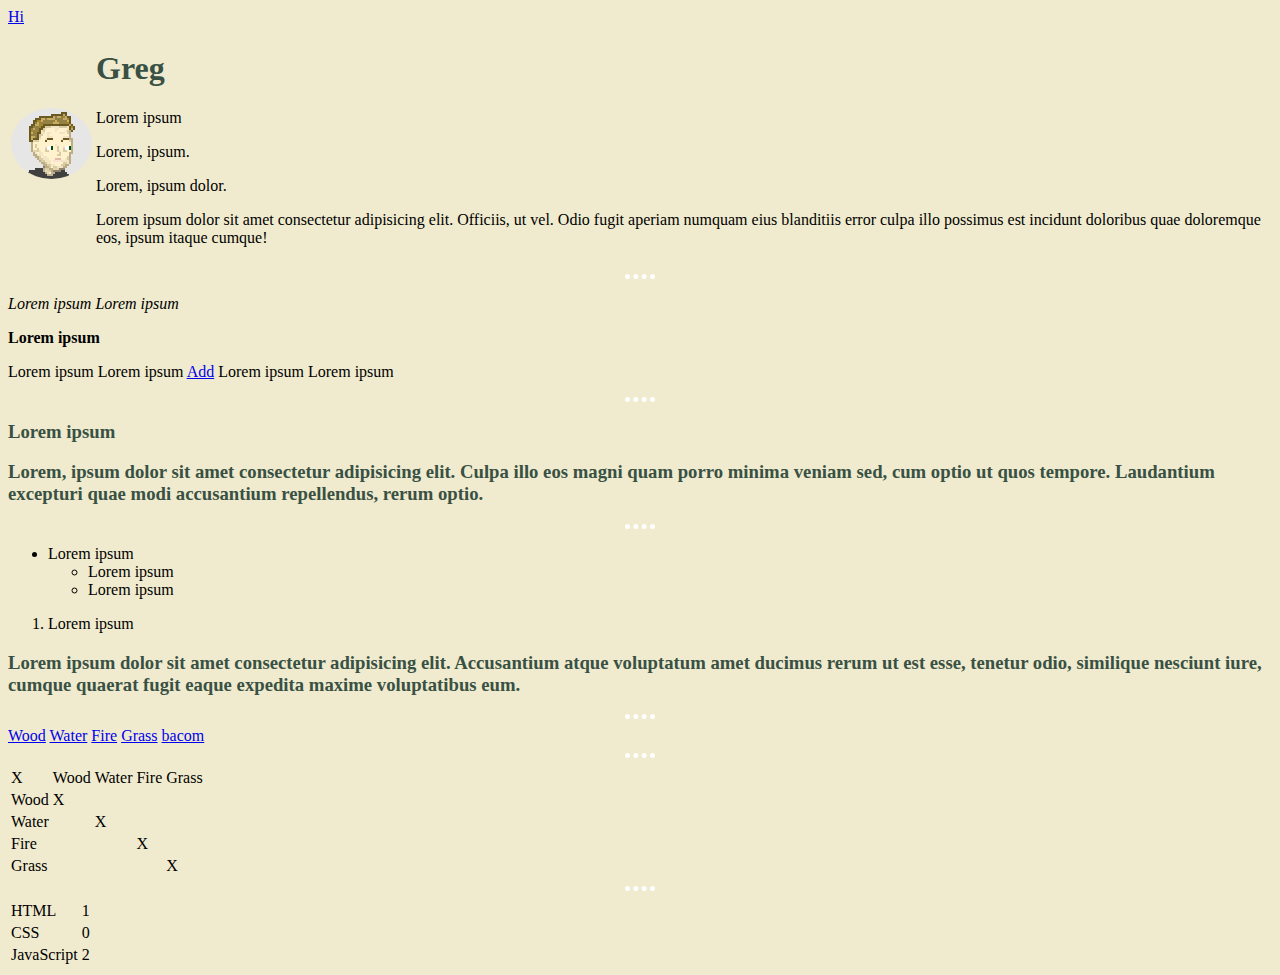
<file: index.html>
<!DOCTYPE html>
<html lang="en">
  <head>
    <meta charset="UTF-8" />
    <meta http-equiv="X-UA-Compatible" content="IE=edge" />
    <meta name="viewport" content="width=device-width, initial-scale=1.0" />
    <link rel="stylesheet" href="css/style.css" />
    <title>Greg</title>
  </head>
  <body>
    <a href="bootstrap/index.html">Hi</a>
    <table>
      <tr>
        <td><img class="radius" src="images/greg.png" alt="Greg" /></td>
        <td>
          <h1>Greg</h1>
          <p>Lorem ipsum</p>
          <p>Lorem, ipsum.</p>
          <p>Lorem, ipsum dolor.</p>
          <p>
            Lorem ipsum dolor sit amet consectetur adipisicing elit. Officiis,
            ut vel. Odio fugit aperiam numquam eius blanditiis error culpa illo
            possimus est incidunt doloribus quae doloremque eos, ipsum itaque
            cumque!
          </p>
        </td>
      </tr>
    </table>
    <hr />
    <p><i>Lorem ipsum</i> <em>Lorem ipsum</em></p>
    <p><strong>Lorem ipsum</strong></p>
    <p>
      Lorem ipsum Lorem ipsum <a href="add.html">Add</a> Lorem ipsum Lorem ipsum
    </p>
    <hr />
    <h3><strong>Lorem ipsum</strong></h3>
    <h3>
      Lorem, ipsum dolor sit amet consectetur adipisicing elit. Culpa illo eos
      magni quam porro minima veniam sed, cum optio ut quos tempore. Laudantium
      excepturi quae modi accusantium repellendus, rerum optio.
    </h3>
    <hr />
    <ul>
      <li>Lorem ipsum</li>
      <ul>
        <li>Lorem ipsum</li>
        <li>Lorem ipsum</li>
      </ul>
    </ul>
    <ol>
      <li>Lorem ipsum</li>
    </ol>
    <h3>
      Lorem ipsum dolor sit amet consectetur adipisicing elit. Accusantium atque
      voluptatum amet ducimus rerum ut est esse, tenetur odio, similique
      nesciunt iure, cumque quaerat fugit eaque expedita maxime voluptatibus
      eum.
    </h3>
    <hr />
    <a href="wood.html">Wood</a>
    <a href="water.html">Water</a>
    <a href="fire.html">Fire</a>
    <a href="grass.html">Grass</a>
    <a href="index2.html">bacom</a>
    <hr />
    <table>
      <thead>
        <tr>
          <td>X</td>
          <td>Wood</td>
          <td>Water</td>
          <td>Fire</td>
          <td>Grass</td>
        </tr>
      </thead>
      <tbody>
        <tr>
          <td>Wood</td>
          <td>X</td>
        </tr>
        <tr>
          <td>Water</td>
          <td></td>
          <td>X</td>
        </tr>
        <tr>
          <td>Fire</td>
          <td></td>
          <td></td>
          <td>X</td>
        </tr>
        <tr>
          <td>Grass</td>
          <td></td>
          <td></td>
          <td></td>
          <td>X</td>
        </tr>
      </tbody>
    </table>
    <hr />
    <table>
      <tr>
        <td>HTML</td>
        <td>1</td>
      </tr>
      <tr>
        <td>CSS</td>
        <td>0</td>
      </tr>
      <tr>
        <td>JavaScript</td>
        <td>2</td>
      </tr>
    </table>
  </body>
</html>
</file>
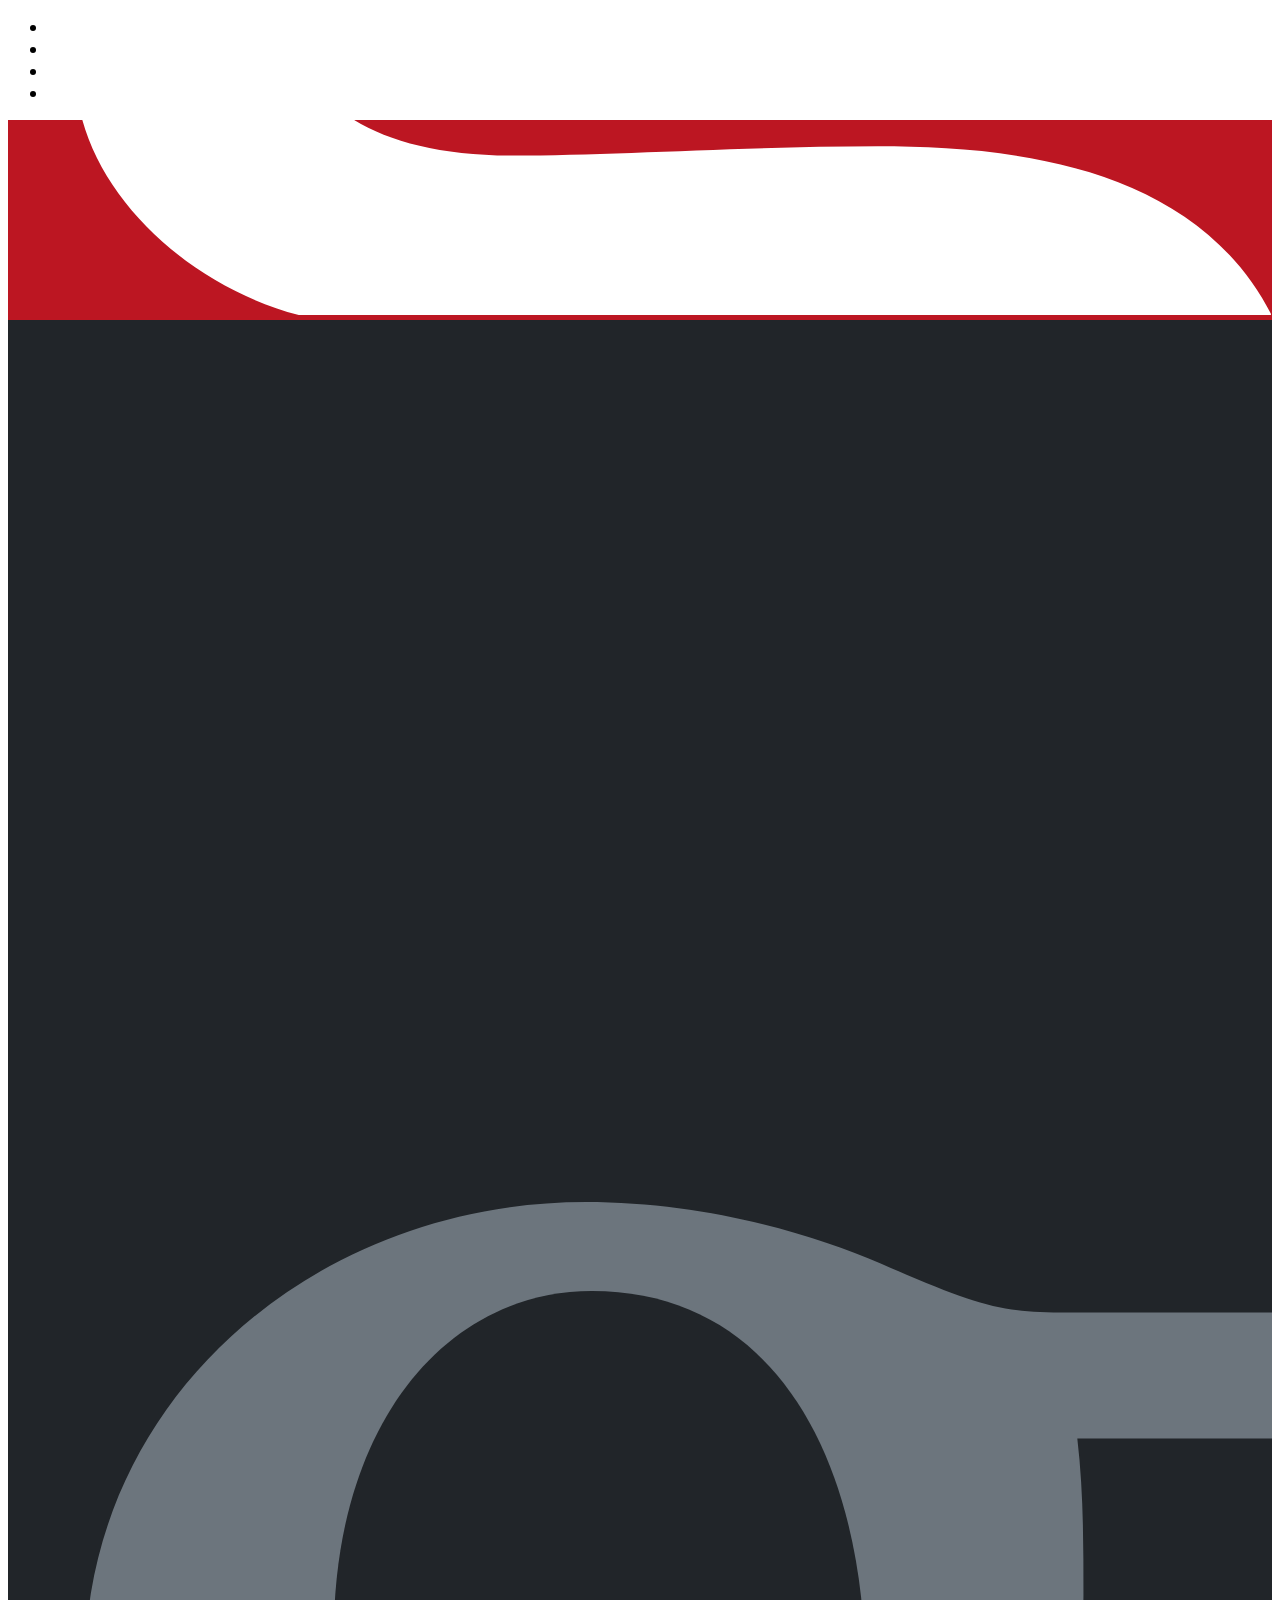
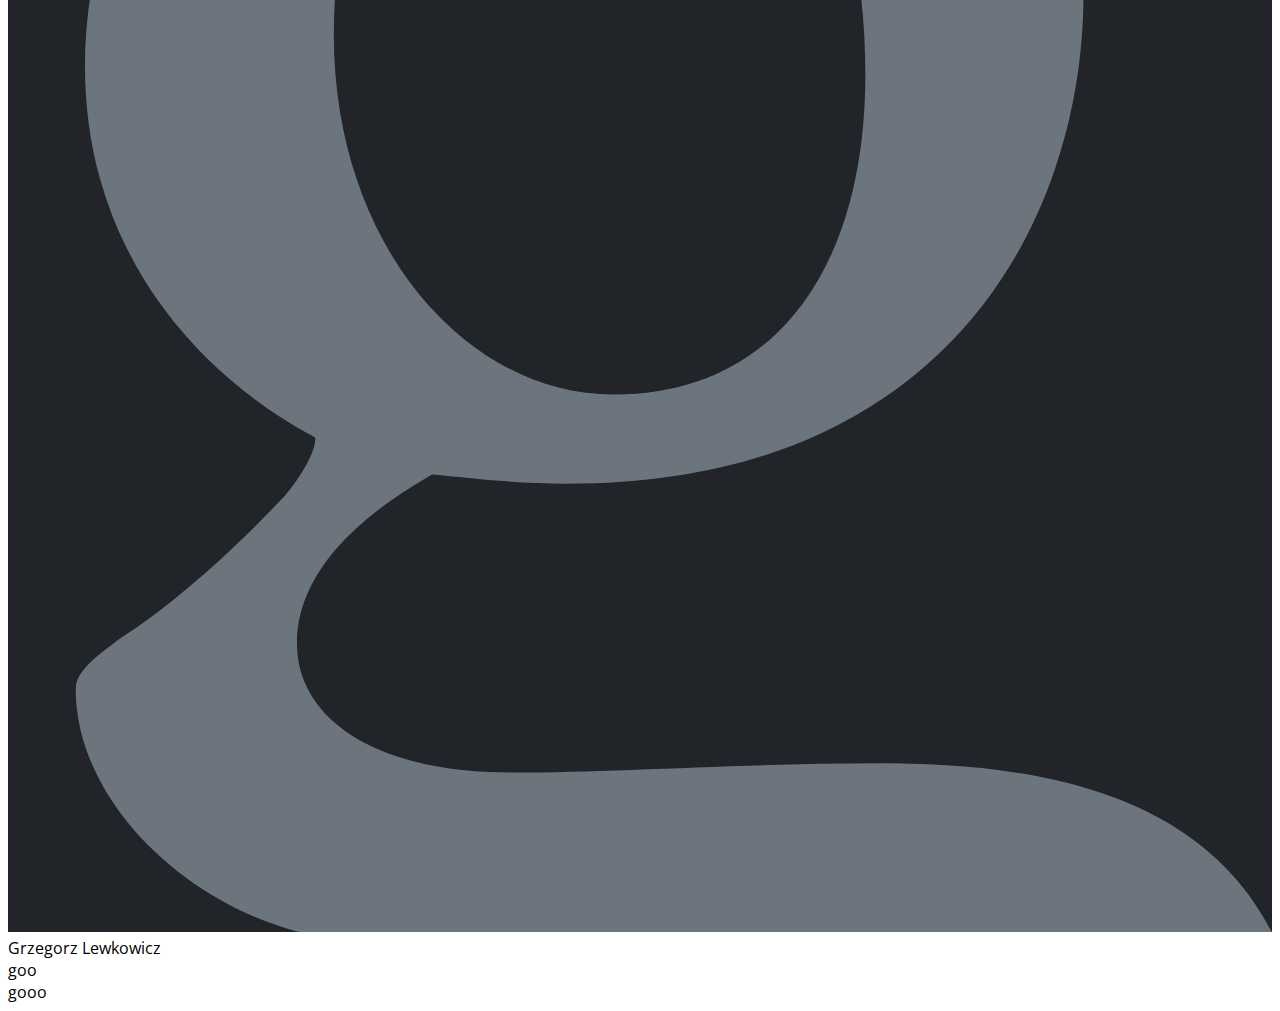
<file: bootstrap/index.html>
<!DOCTYPE html>
<html lang="en">
  <head>
    <link rel="preconnect" href="https://fonts.googleapis.com" />
    <link rel="preconnect" href="https://fonts.gstatic.com" crossorigin />
    <link
      href="https://fonts.googleapis.com/css2?family=Open+Sans&display=swap"
      rel="stylesheet"
    />

    <meta charset="utf-8" />
    <meta name="viewport" content="width=device-width, initial-scale=1" />
    <title>Bootstrap demo</title>
    <link
      href="https://cdn.jsdelivr.net/npm/bootstrap@5.2.2/dist/css/bootstrap.min.css"
      rel="stylesheet"
      integrity="sha384-Zenh87qX5JnK2Jl0vWa8Ck2rdkQ2Bzep5IDxbcnCeuOxjzrPF/et3URy9Bv1WTRi"
      crossorigin="anonymous"
    />
    <link rel="stylesheet" href="style.css" />
  </head>
  <body>
    <div class="bg-dark">
      <div class="container">
        <nav class="navbar navbar-expand navbar-dark bg-dark">
          <ul class="navbar-nav">
            <li class="nav-item"><a class="nav-link" href="">Contact</a></li>
            <li class="nav-item"><a class="nav-link" href="">Contact</a></li>
            <li class="nav-item"><a class="nav-link" href="">Contact</a></li>
            <li class="nav-item"><a class="nav-link" href="">Contact</a></li>
          </ul>
        </nav>
      </div>
    </div>

    <div class="back">
      <div class="container p-0">
        <div class="">
          <!-- <img src="gl2.svg" alt="Greg" /> -->
          <?xml version="1.0" encoding="UTF-8"?>
          <svg
            id="Layer_1"
            data-name="Layer 1"
            xmlns="http://www.w3.org/2000/svg"
            viewBox="0 0 1296 200"
          >
            <defs>
              <style>
                .cls-1 {
                  fill: #bc1622;
                }
              </style>
            </defs>
            <rect x="1" y="0" height="201" width="1294" fill="#FFF" />
            <path
              class="cls-1"
              d="M1102.68-760.46c0,217.35-129.15,500.85-529.2,500.85-56.7,0-100.8-6.3-138.6-9.45-37.8,22.05-138.6,81.9-138.6,173.25,0,72.46,72.46,132.3,220.51,132.3,107.1,0,236.25-9.45,374.86-9.45s325.27,18.95,404.1,172.95h.27V-921.12h-199.62c6.29,53.55,6.29,107.1,6.29,160.66Z"
            />
            <path
              class="cls-1"
              d="M0-2068V200H298.34C175.94,168.15,69.46,61.38,69.46-48.55c0-15.75,12.6-28.34,47.25-53.55,53.55-34.65,113.41-88.2,166.96-144.9,15.75-18.91,31.5-44.1,31.5-59.85-107.1-56.7-236.25-179.55-236.25-381.16,0-270.91,233.1-475.66,513.46-475.66,119.69,0,229.94,31.5,302.4,63,100.81,44.1,122.85,50.4,192.15,50.4h209.07v-1017.73H0Z"
            />
          </svg>
        </div>
      </div>
    </div>

    <div class="bg-dark">
      <div class="container">
        <div class="row">
          <div class="col-3">
            <?xml version="1.0" encoding="UTF-8"?>
            <svg
              id="Layer_2"
              data-name="Layer 2"
              xmlns="http://www.w3.org/2000/svg"
              viewBox="0 0 144 252"
            >
              <defs>
                <style>
                  .cls-2 {
                    fill: #212529;
                  }
                </style>
              </defs>
              <rect x="1" y="0" height="273" width="1294" fill="#6c757d" />
              <path
                class="cls-2"
                d="M68.97,190.78c18.9,0,28.7-15.05,28.7-36.4,0-23.8-9.8-43.75-31.15-43.75-16.8,0-29.4,15.4-29.4,39.2s15.05,40.95,31.85,40.95Z"
              />
              <path
                class="cls-2"
                d="M144,127.43h-22.18c.7,5.95,.7,11.9,.7,17.85,0,24.15-14.35,55.65-58.8,55.65-6.3,0-11.2-.7-15.4-1.05-4.2,2.45-15.4,9.1-15.4,19.25,0,8.05,8.05,14.7,24.5,14.7,11.9,0,26.25-1.05,41.65-1.05s36.14,2.11,44.9,19.22h.03V127.43Z"
              />
              <path
                class="cls-2"
                d="M7.72,224.38c0-1.75,1.4-3.15,5.25-5.95,5.95-3.85,12.6-9.8,18.55-16.1,1.75-2.1,3.5-4.9,3.5-6.65-11.9-6.3-26.25-19.95-26.25-42.35,0-30.1,25.9-52.85,57.05-52.85,13.3,0,25.55,3.5,33.6,7,11.2,4.9,13.65,5.6,21.35,5.6h23.23V0H0V252H33.15c-13.6-3.54-25.43-15.4-25.43-27.62Z"
              />
            </svg>
          </div>
          <div class="col-3">Grzegorz Lewkowicz</div>
          <div class="col-3">goo</div>
          <div class="col-3">gooo</div>
        </div>
      </div>
    </div>

    <script
      src="https://cdn.jsdelivr.net/npm/bootstrap@5.2.2/dist/js/bootstrap.bundle.min.js"
      integrity="sha384-OERcA2EqjJCMA+/3y+gxIOqMEjwtxJY7qPCqsdltbNJuaOe923+mo//f6V8Qbsw3"
      crossorigin="anonymous"
    ></script>
  </body>
</html>
</file>
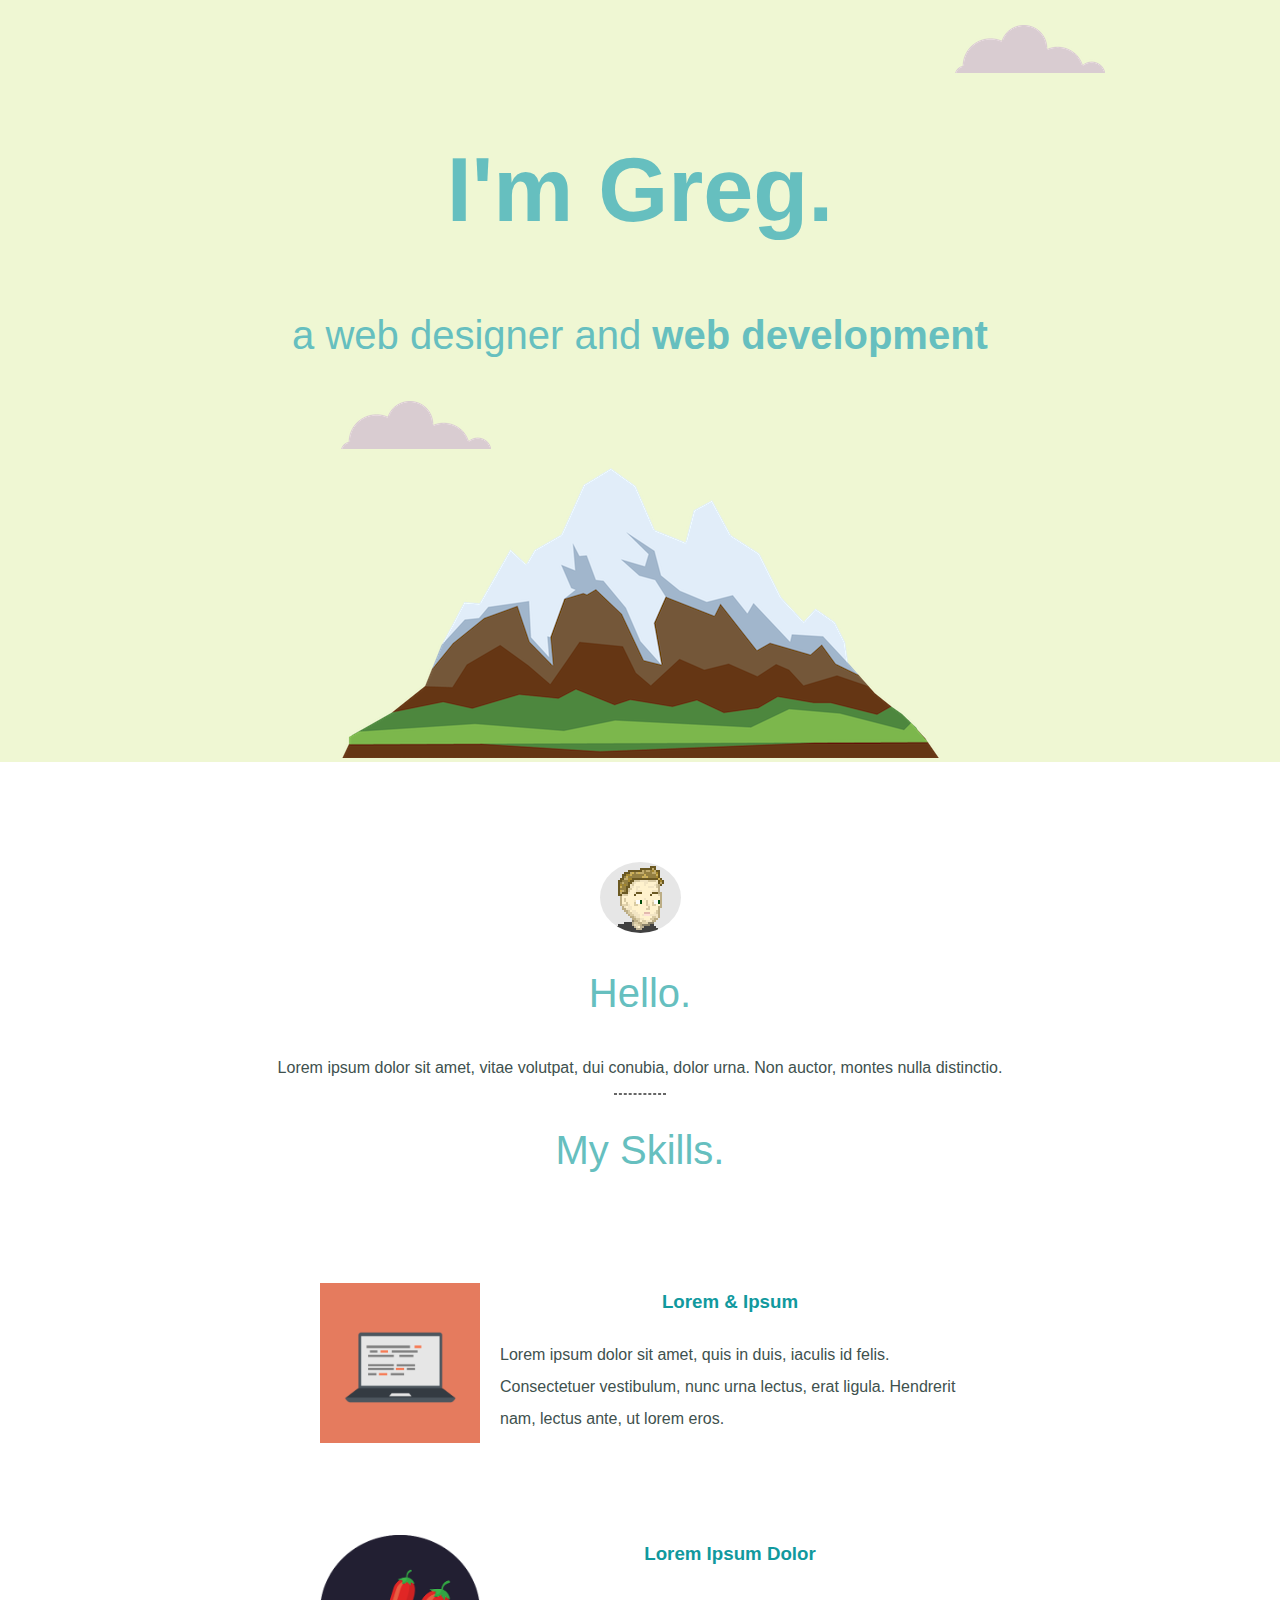
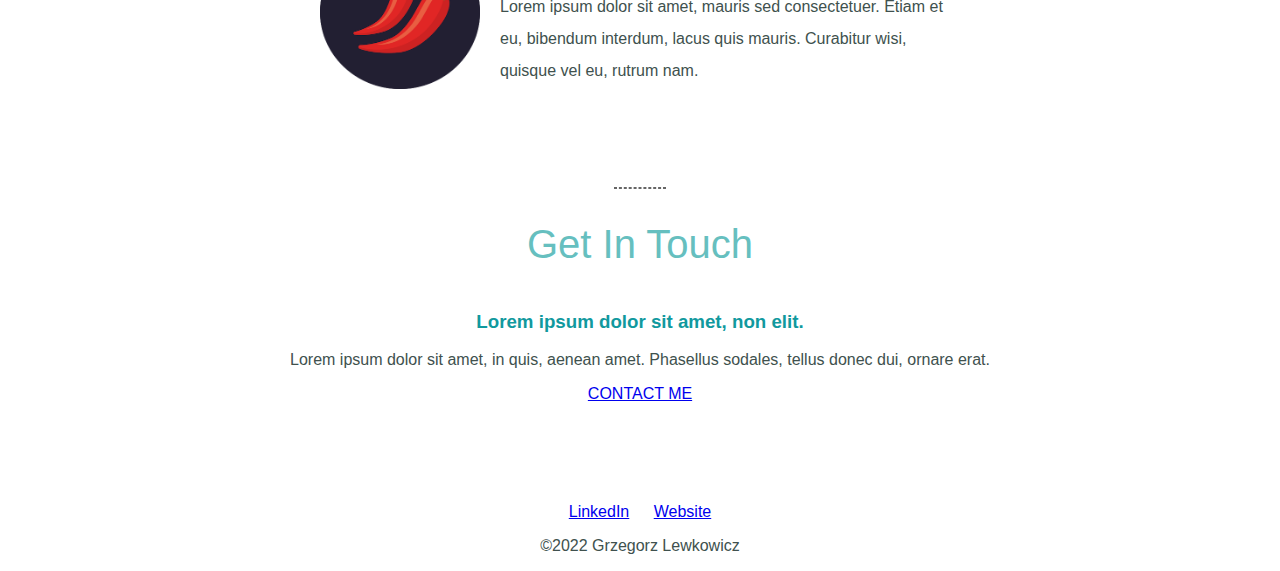
<file: Greg2/index.html>
<!DOCTYPE html>
<html lang="en">
  <head>
    <meta charset="UTF-8" />
    <meta http-equiv="X-UA-Compatible" content="IE=edge" />
    <meta name="viewport" content="width=device-width, initial-scale=1.0" />
    <title>Greg</title>
    <link rel="stylesheet" href="style.css" />
    <link rel="shortcut icon" href="favicon.ico" type="image/x-icon" />
  </head>
  <body>
    <div class="top">
      <img class="img-cloud" src="images/cloud.png" alt="Cloud-img" />
      <h1>I'm Greg.</h1>
      <h2>a web designer and <strong>web development</strong></h2>
      <img class="img-cloud2" src="images/cloud.png" alt="Cloud-img" />
      <img class="mou" src="images/mountain.png" alt="moutainn-img" />
    </div>
    <div class="middle-container">
      <div class="profile">
        <img class="greg" src="images/greg.png" alt="Greg" />
        <h2>Hello.</h2>
        <p>
          Lorem ipsum dolor sit amet, vitae volutpat, dui conubia, dolor urna.
          Non auctor, montes nulla distinctio.
        </p>
      </div>
      <hr />
      <div class="skills">
        <h2>My Skills.</h2>
        <div class="skill-row">
          <img class="computre" src="images/computer.png" alt="" />
          <h3>Lorem &amp; Ipsum</h3>
          <p>
            Lorem ipsum dolor sit amet, quis in duis, iaculis id felis.
            Consectetuer vestibulum, nunc urna lectus, erat ligula. Hendrerit
            nam, lectus ante, ut lorem eros.
          </p>
        </div>
        <div class="skill-row">
          <img class="computre" src="images/chillies.png" alt="" />
          <h3>Lorem Ipsum Dolor</h3>
          <p>
            Lorem ipsum dolor sit amet, mauris sed consectetuer. Etiam et eu,
            bibendum interdum, lacus quis mauris. Curabitur wisi, quisque vel
            eu, rutrum nam.
          </p>
        </div>
      </div>
      <hr />
      <div class="contact-me">
        <h2>Get In Touch</h2>
        <h3>Lorem ipsum dolor sit amet, non elit.</h3>
        <p>
          Lorem ipsum dolor sit amet, in quis, aenean amet. Phasellus sodales,
          tellus donec dui, ornare erat.
        </p>
        <a class="btn" href="mailto:name@email.com">CONTACT ME</a>
      </div>
    </div>
    <div class="bottom-container">
      <a
        class="footer-link"
        href="https://www.linkedin.com/in/grzegorzlewkowicz/"
        >LinkedIn</a
      >
      <a class="footer-link" href="http://grzegorzlewkowicz.com/">Website</a>
      <p>©2022 Grzegorz Lewkowicz</p>
    </div>
  </body>
</html>
</file>
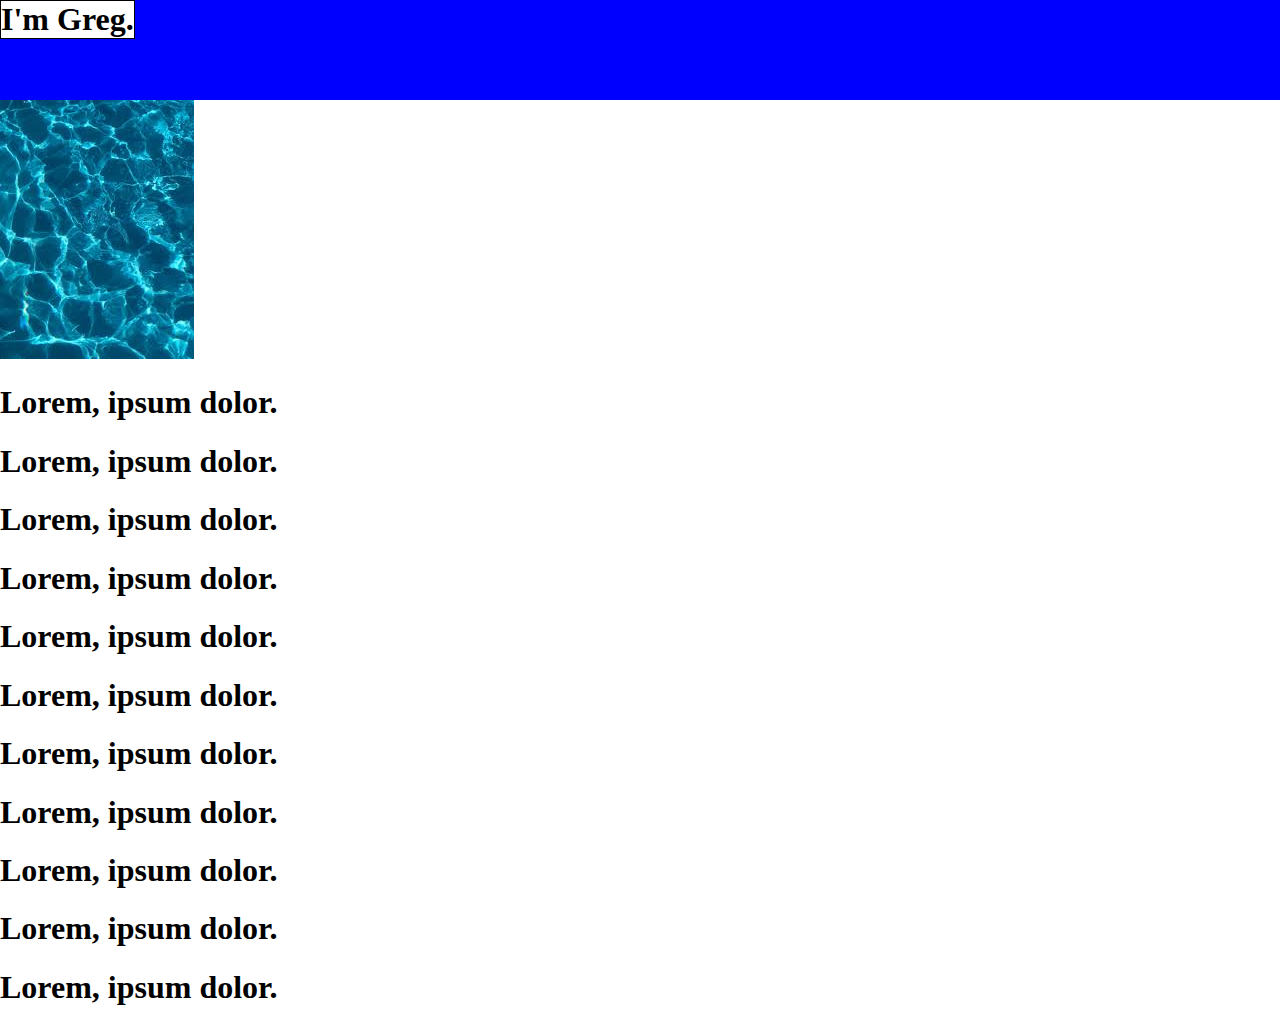
<file: Greg3/index.html>
<!DOCTYPE html>
<html lang="en">
  <head>
    <meta charset="UTF-8" />
    <meta http-equiv="X-UA-Compatible" content="IE=edge" />
    <meta name="viewport" content="width=device-width, initial-scale=1.0" />
    <title>Greg</title>
    <link rel="stylesheet" href="style.css" />
    <link rel="shortcut icon" href="favicon.ico" type="image/x-icon" />
  </head>
  <body>
    <div class="div">
      <h1 class="greg">I'm Greg.</h1>
    </div>
    <img src="images/water2.jpg" alt="water-img" class="Water" />
    <h1>Lorem, ipsum dolor.</h1>
    <h1>Lorem, ipsum dolor.</h1>
    <h1>Lorem, ipsum dolor.</h1>
    <h1>Lorem, ipsum dolor.</h1>
    <h1>Lorem, ipsum dolor.</h1>
    <h1>Lorem, ipsum dolor.</h1>

    <h1>Lorem, ipsum dolor.</h1>
    <h1>Lorem, ipsum dolor.</h1>
    <h1>Lorem, ipsum dolor.</h1>
    <h1>Lorem, ipsum dolor.</h1>
    <h1>Lorem, ipsum dolor.</h1>
  </body>
</html>
</file>
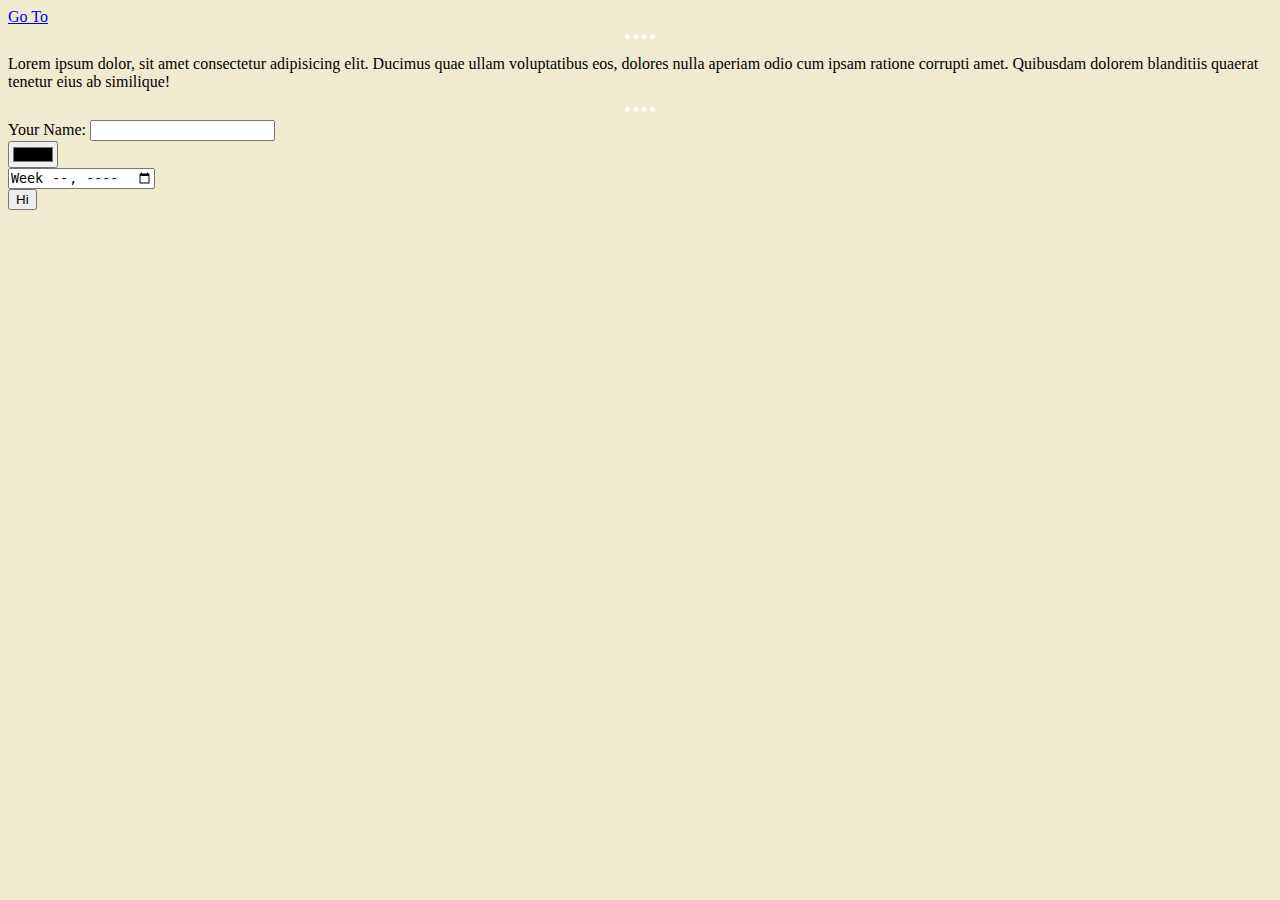
<file: add.html>
<!DOCTYPE html>
<html lang="en">
  <head>
    <meta charset="UTF-8" />
    <meta http-equiv="X-UA-Compatible" content="IE=edge" />
    <meta name="viewport" content="width=device-width, initial-scale=1.0" />
    <title>Add</title>
    <link rel="stylesheet" href="css/style.css" />
  </head>
  <body>
    <a href="index.html">Go To</a>

    <hr />
    <p>
      Lorem ipsum dolor, sit amet consectetur adipisicing elit. Ducimus quae
      ullam voluptatibus eos, dolores nulla aperiam odio cum ipsam ratione
      corrupti amet. Quibusdam dolorem blanditiis quaerat tenetur eius ab
      similique!
    </p>
    <hr />
    <form action="index.html">
      <label for="">Your Name:</label>
      <input type="text" /><br />
      <input type="color" name="" id="" /><br />
      <input type="week" name="" id="" /><br />
      <input type="submit" value="Hi" />
    </form>
  </body>
</html>
</file>
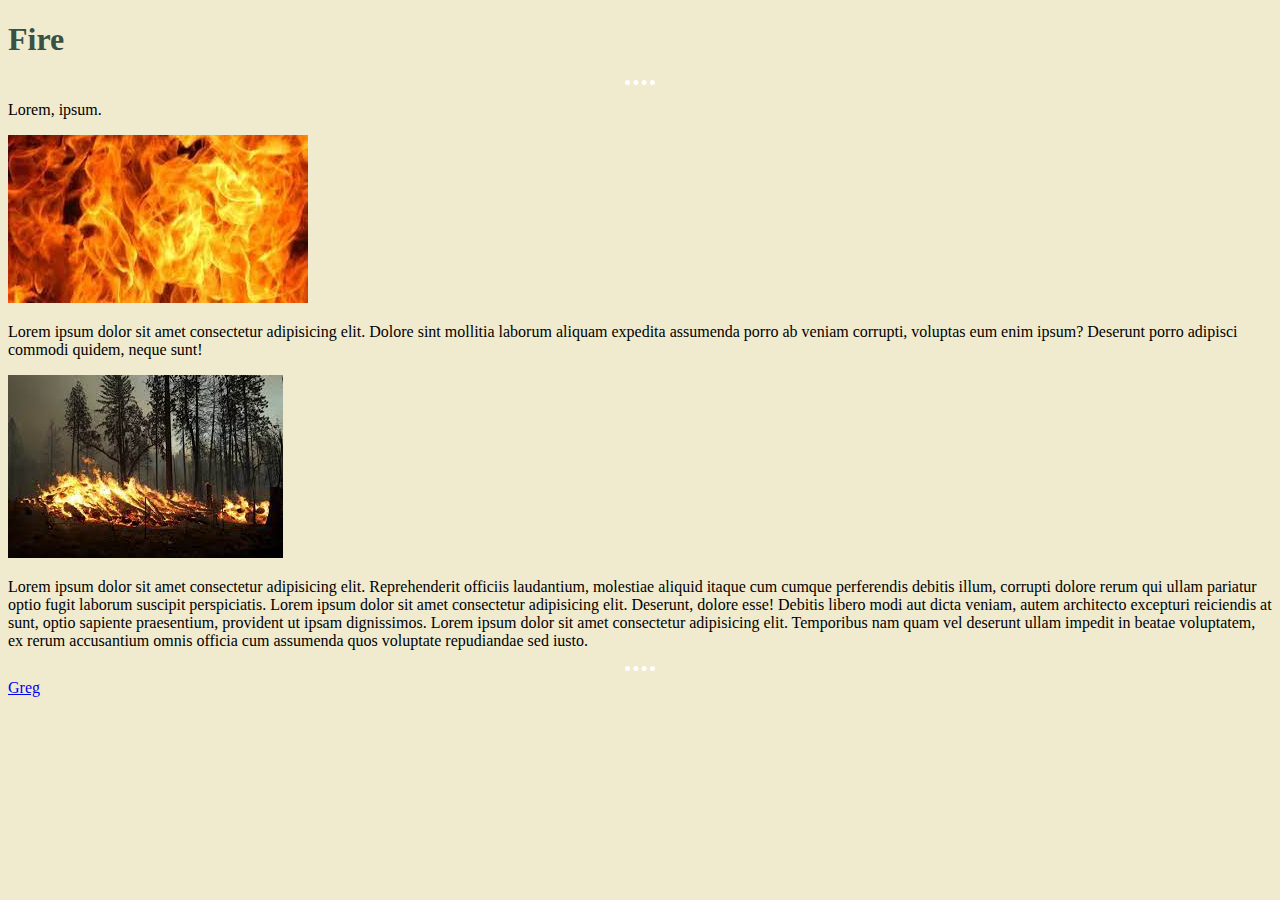
<file: fire.html>
<!DOCTYPE html>
<html lang="en">
  <head>
    <meta charset="UTF-8" />
    <meta http-equiv="X-UA-Compatible" content="IE=edge" />
    <meta name="viewport" content="width=device-width, initial-scale=1.0" />
    <title>Fire</title>
    <link rel="stylesheet" href="css/style.css" />
  </head>
  <body>
    <h1>Fire</h1>
    <hr />
    <p>Lorem, ipsum.</p>
    <img src="images/fire.jpg" alt="Fire" />
    <p>
      Lorem ipsum dolor sit amet consectetur adipisicing elit. Dolore sint
      mollitia laborum aliquam expedita assumenda porro ab veniam corrupti,
      voluptas eum enim ipsum? Deserunt porro adipisci commodi quidem, neque
      sunt!
    </p>
    <img src="images/fireandwood.jpg" alt="Fire and Wood" />
    <p>
      Lorem ipsum dolor sit amet consectetur adipisicing elit. Reprehenderit
      officiis laudantium, molestiae aliquid itaque cum cumque perferendis
      debitis illum, corrupti dolore rerum qui ullam pariatur optio fugit
      laborum suscipit perspiciatis. Lorem ipsum dolor sit amet consectetur
      adipisicing elit. Deserunt, dolore esse! Debitis libero modi aut dicta
      veniam, autem architecto excepturi reiciendis at sunt, optio sapiente
      praesentium, provident ut ipsam dignissimos. Lorem ipsum dolor sit amet
      consectetur adipisicing elit. Temporibus nam quam vel deserunt ullam
      impedit in beatae voluptatem, ex rerum accusantium omnis officia cum
      assumenda quos voluptate repudiandae sed iusto.
    </p>
    <hr />
    <a href="index.html">Greg</a>
  </body>
</html>
</file>
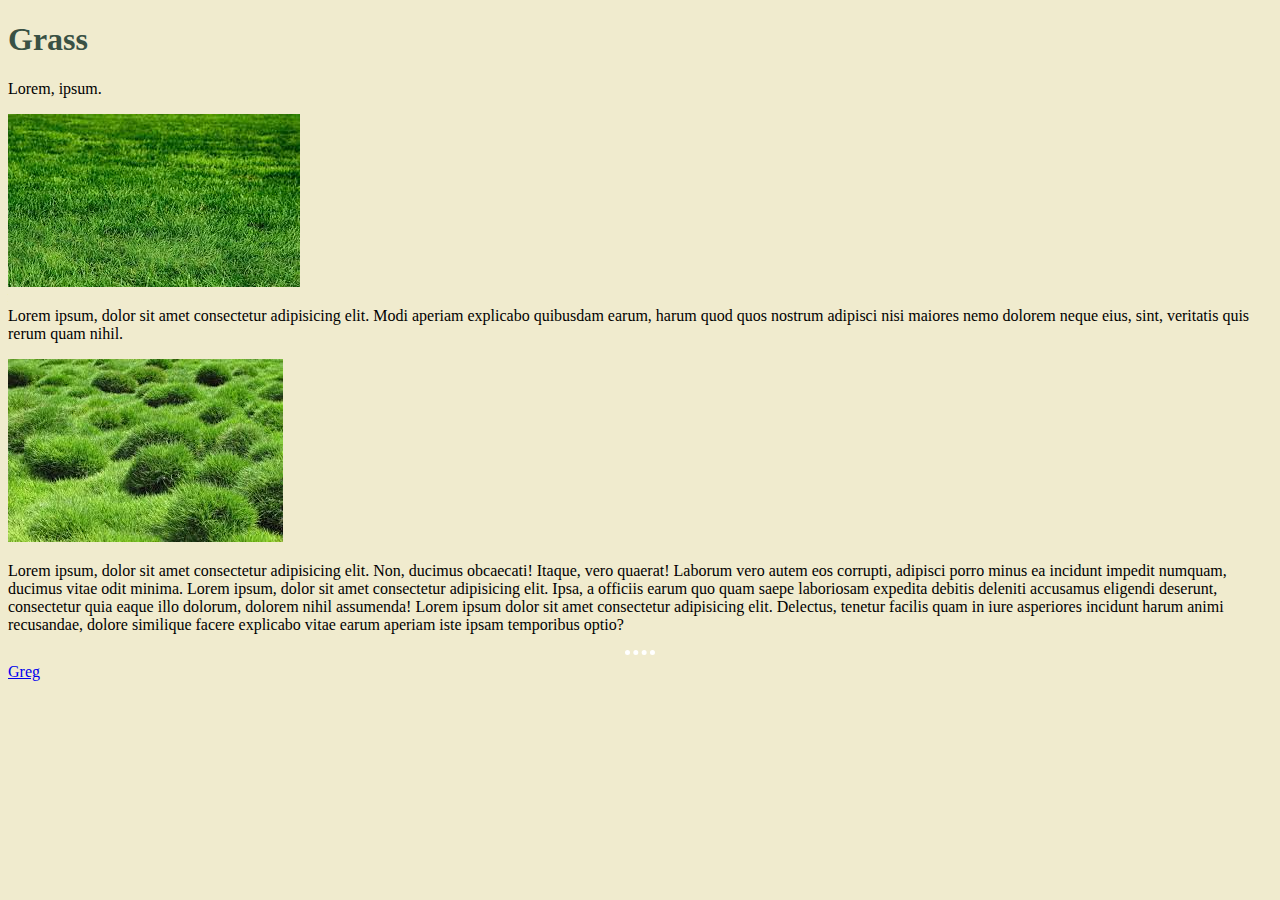
<file: grass.html>
<!DOCTYPE html>
<html lang="en">
  <head>
    <meta charset="UTF-8" />
    <meta http-equiv="X-UA-Compatible" content="IE=edge" />
    <meta name="viewport" content="width=device-width, initial-scale=1.0" />
    <title>Grass</title>
    <link rel="stylesheet" href="css/style.css" />
  </head>
  <body>
    <h1>Grass</h1>
    <p>Lorem, ipsum.</p>
    <img src="images/grass.jpg" alt="Grass" />
    <p>
      Lorem ipsum, dolor sit amet consectetur adipisicing elit. Modi aperiam
      explicabo quibusdam earum, harum quod quos nostrum adipisci nisi maiores
      nemo dolorem neque eius, sint, veritatis quis rerum quam nihil.
    </p>
    <img src="images/grass2.jpg" alt="Grass" />
    <p>
      Lorem ipsum, dolor sit amet consectetur adipisicing elit. Non, ducimus
      obcaecati! Itaque, vero quaerat! Laborum vero autem eos corrupti, adipisci
      porro minus ea incidunt impedit numquam, ducimus vitae odit minima. Lorem
      ipsum, dolor sit amet consectetur adipisicing elit. Ipsa, a officiis earum
      quo quam saepe laboriosam expedita debitis deleniti accusamus eligendi
      deserunt, consectetur quia eaque illo dolorum, dolorem nihil assumenda!
      Lorem ipsum dolor sit amet consectetur adipisicing elit. Delectus, tenetur
      facilis quam in iure asperiores incidunt harum animi recusandae, dolore
      similique facere explicabo vitae earum aperiam iste ipsam temporibus
      optio?
    </p>
    <hr />
    <a href="index.html">Greg</a>
  </body>
</html>
</file>
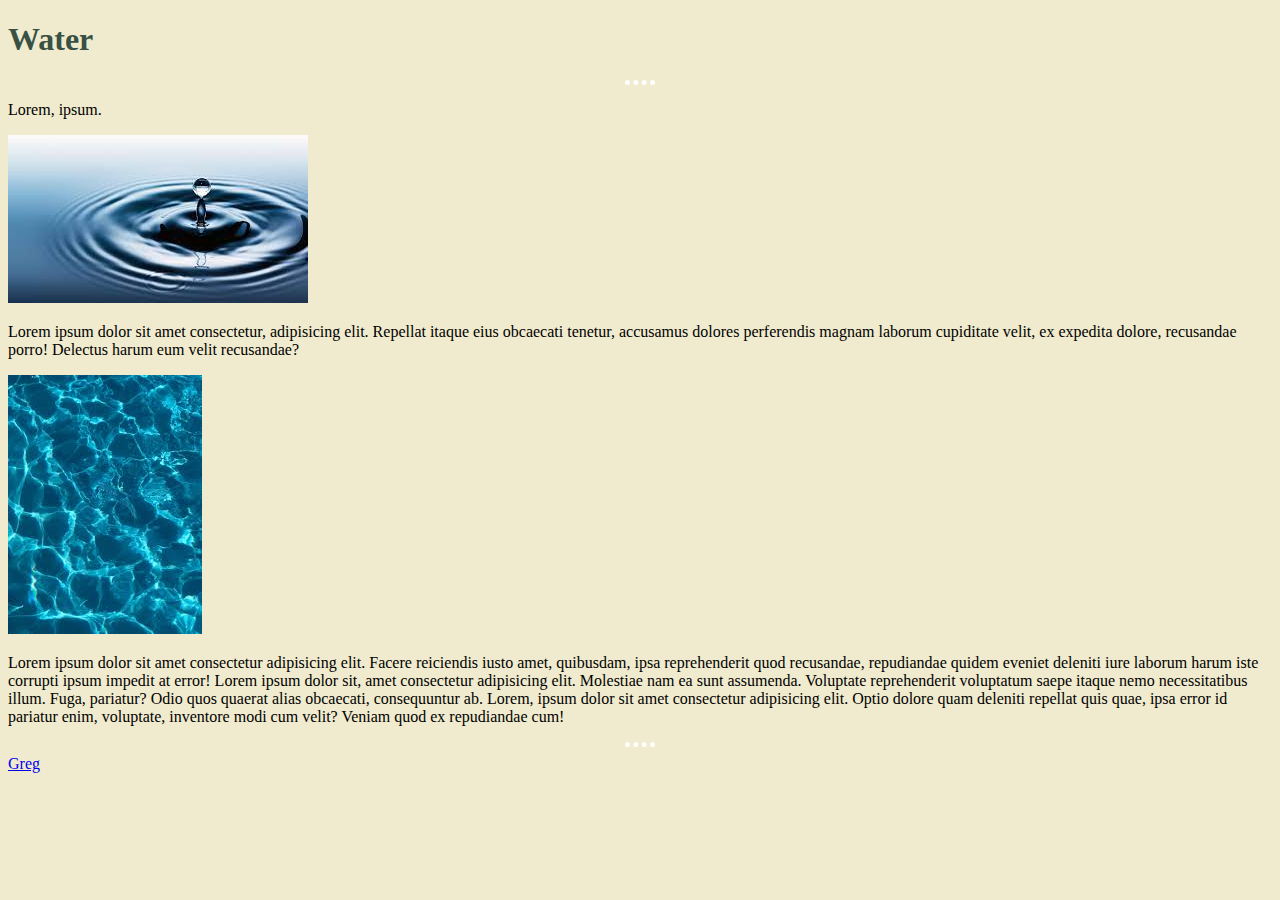
<file: water.html>
<!DOCTYPE html>
<html lang="en">
  <head>
    <meta charset="UTF-8" />
    <meta http-equiv="X-UA-Compatible" content="IE=edge" />
    <meta name="viewport" content="width=device-width, initial-scale=1.0" />
    <title>Water</title>
    <link rel="stylesheet" href="css/style.css" />
  </head>
  <body>
    <h1>Water</h1>
    <hr />
    <p>Lorem, ipsum.</p>
    <img src="images/water.jpg" alt="Water" />
    <p>
      Lorem ipsum dolor sit amet consectetur, adipisicing elit. Repellat itaque
      eius obcaecati tenetur, accusamus dolores perferendis magnam laborum
      cupiditate velit, ex expedita dolore, recusandae porro! Delectus harum eum
      velit recusandae?
    </p>
    <img src="images/water2.jpg" alt="Water" />
    <p>
      Lorem ipsum dolor sit amet consectetur adipisicing elit. Facere reiciendis
      iusto amet, quibusdam, ipsa reprehenderit quod recusandae, repudiandae
      quidem eveniet deleniti iure laborum harum iste corrupti ipsum impedit at
      error! Lorem ipsum dolor sit, amet consectetur adipisicing elit. Molestiae
      nam ea sunt assumenda. Voluptate reprehenderit voluptatum saepe itaque
      nemo necessitatibus illum. Fuga, pariatur? Odio quos quaerat alias
      obcaecati, consequuntur ab. Lorem, ipsum dolor sit amet consectetur
      adipisicing elit. Optio dolore quam deleniti repellat quis quae, ipsa
      error id pariatur enim, voluptate, inventore modi cum velit? Veniam quod
      ex repudiandae cum!
    </p>
    <hr />
    <a href="index.html">Greg</a>
  </body>
</html>
</file>
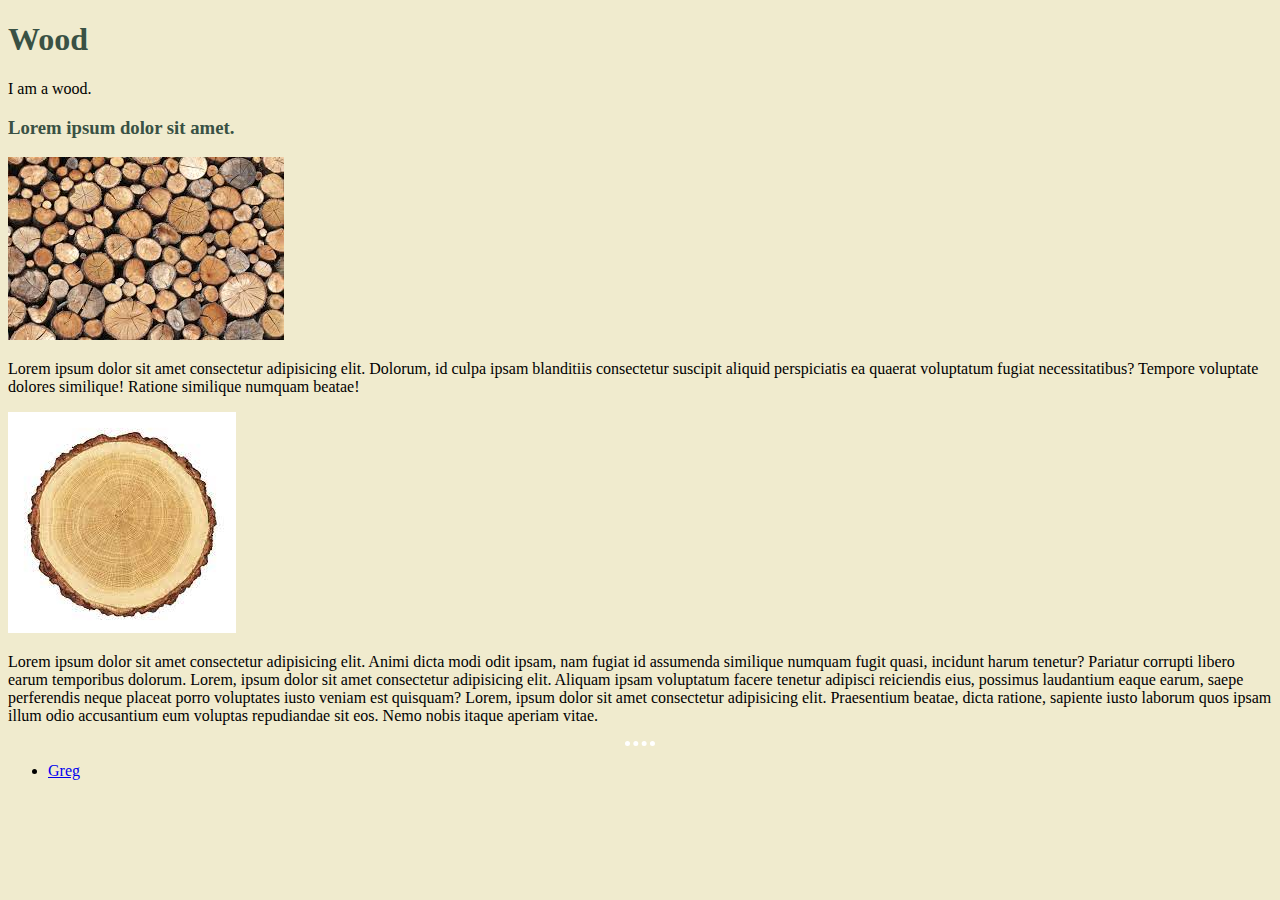
<file: wood.html>
<!DOCTYPE html>
<html lang="en">
  <head>
    <meta charset="UTF-8" />
    <meta http-equiv="X-UA-Compatible" content="IE=edge" />
    <meta name="viewport" content="width=device-width, initial-scale=1.0" />
    <title>Wood</title>
    <link rel="stylesheet" href="css/style.css" />
  </head>
  <body>
    <h1>Wood</h1>
    <p>I am a wood.</p>
    <h3>Lorem ipsum dolor sit amet.</h3>
    <img src="images/wood.jpg" alt="Wood" />
    <p>
      Lorem ipsum dolor sit amet consectetur adipisicing elit. Dolorum, id culpa
      ipsam blanditiis consectetur suscipit aliquid perspiciatis ea quaerat
      voluptatum fugiat necessitatibus? Tempore voluptate dolores similique!
      Ratione similique numquam beatae!
    </p>

    <img src="images/wood2.jpg" alt="Wood" />
    <p>
      Lorem ipsum dolor sit amet consectetur adipisicing elit. Animi dicta modi
      odit ipsam, nam fugiat id assumenda similique numquam fugit quasi,
      incidunt harum tenetur? Pariatur corrupti libero earum temporibus dolorum.
      Lorem, ipsum dolor sit amet consectetur adipisicing elit. Aliquam ipsam
      voluptatum facere tenetur adipisci reiciendis eius, possimus laudantium
      eaque earum, saepe perferendis neque placeat porro voluptates iusto veniam
      est quisquam? Lorem, ipsum dolor sit amet consectetur adipisicing elit.
      Praesentium beatae, dicta ratione, sapiente iusto laborum quos ipsam illum
      odio accusantium eum voluptas repudiandae sit eos. Nemo nobis itaque
      aperiam vitae.
    </p>
    <hr />
    <ul>
      <li><a href="index.html">Greg</a></li>
    </ul>
  </body>
</html>
</file>
<file: css/style.css>
body {
  background-color: #f0ebce;
}
hr {
  border-style: hidden;
  border-top-style: dotted;
  width: 30px;
  border-color: #fff;
  border-width: 5px;
}
h1,
h3 {
  color: #395144;
}

.radius {
  border-radius: 100%;
}
</file>
<file: bootstrap/style.css>
body {
  font-family: "Open Sans", Verdana, Arial, sans-serif;
}

.navbar-expand .navbar-nav .nav-link {
  color: #fff;
}

.navbar-expand .navbar-nav .nav-link:hover {
  color: #ccc;
}

.back {
  background-color: #bc1622;
}

.navbar {
  padding: 0;
}

.gl {
  background-image: url("gl.svg");
  background-repeat: no-repeat;

  object-fit: cover;
  background-position-y: -120px;
  background: fixed;
}

.cls-1 {
  background-color: #bbaa11;
}
h5 {
  margin: 0;
}
p {
  color: #555;
}
</file>
<file: Greg2/style.css>
body {
  margin: 0px;
  text-align: center;
  font-family: Verdana, Geneva, Tahoma, sans-serif;
}

.top {
  background-color: #eff7d3;
  position: relative;
  padding-top: 100px;
}
h1 {
  font-size: 90px;
  margin: 0px;
  color: #66bfbf;
  line-height: 2;
}
h2 {
  font-size: 2.5rem;
  color: #66bfbf;
  font-weight: normal;
  padding-bottom: 10px;
}

h3 {
  color: #11999e;
}

.img-cloud {
  position: absolute;
  top: 25px;
  right: 175px;
}

.img-cloud2 {
  position: absolute;
}

.greg {
  border-radius: 100%;
}
.skill-row {
  width: 50%;
  margin: 100px auto;
  line-height: 2;
}
.skill-row p {
  text-align: left;
}
.computre {
  width: 25%;
  float: left;
  padding-right: 20px;
}

p {
  color: #40514e;
}

.middle-container {
  padding: 100px 0;
}

hr {
  width: 50px;
  border-style: dashed;
  color: #666;
}

.mou {
  max-width: 100%;
}

a {
  padding: 10px;
}

a:host,
a:visited {
  color: #000;
}
</file>
<file: Greg3/style.css>
.greg {
  border: 1px solid;
  padding: 0;
  margin: 0;
  position: fixed;
  background-color: white;
}

body {
  margin: 0;
}
.div {
  position: relative;
  background-color: blue;
  height: 100px;
}
</file>
